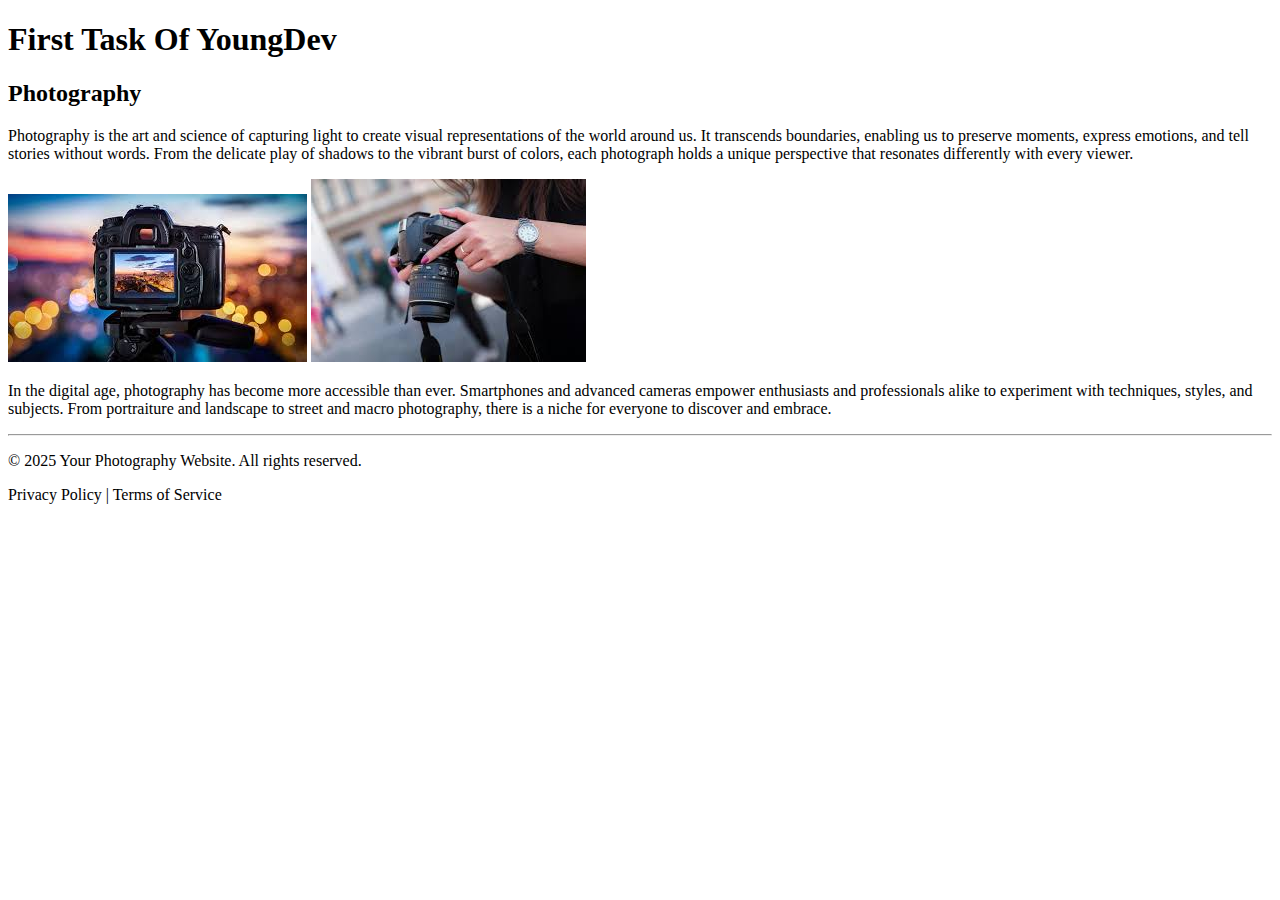
<file: task1/index.html>
<!DOCTYPE html>
<html lang="en">
<head>
    <meta charset="UTF-8">
    <meta name="viewport" content="width=device-width, initial-scale=1.0">
    <title>Document</title>
</head>
<body>
    <div><h1>First Task Of YoungDev</h1></div>
    <div><h2>Photography</h2>
        <p>Photography is the art and science of capturing light to create visual representations of the world around us. It transcends boundaries, enabling us to preserve moments, express emotions, and tell stories without words. From the delicate play of shadows to the vibrant burst of colors, each photograph holds a unique perspective that resonates differently with every viewer.</p>
        <img src="img/pic1.jpg" alt="">
        <img src="img/pic2.jpg" alt="">
        <p>In the digital age, photography has become more accessible than ever. Smartphones and advanced cameras empower enthusiasts and professionals alike to experiment with techniques, styles, and subjects. From portraiture and landscape to street and macro photography, there is a niche for everyone to discover and embrace.</p>
    </div>
    <footer>
        <hr>
        <div>
          <p>&copy; 2025 Your Photography Website. All rights reserved.</p>
        </div>
        <div>
          <p>Privacy Policy | Terms of Service</p>
        </div>
      </footer>
      
</body>
</html>
</file>
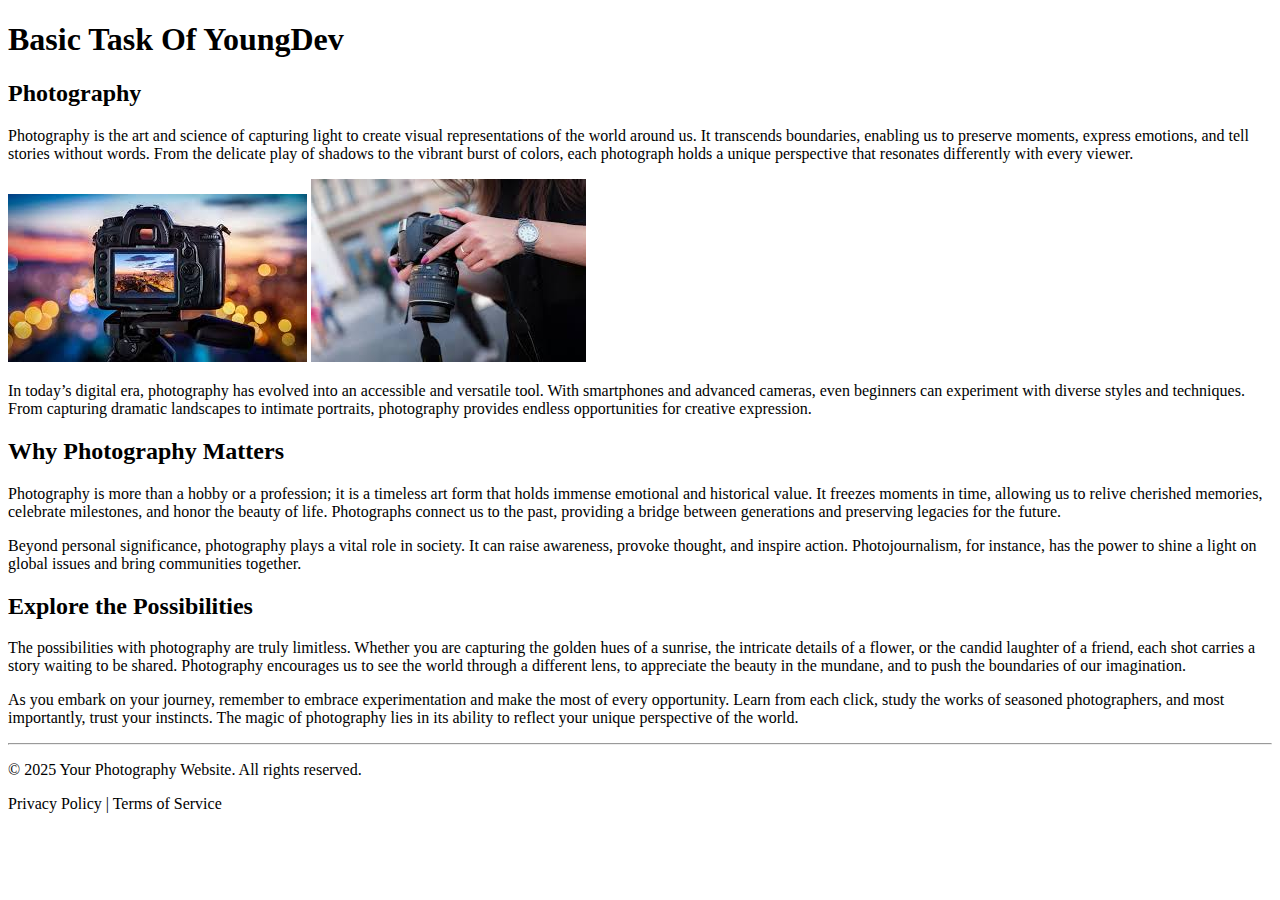
<file: Basic Task/task1/index.html>
<!DOCTYPE html>
<html lang="en">
<head>
    <meta charset="UTF-8">
    <meta name="viewport" content="width=device-width, initial-scale=1.0">
    <title>Document</title>
</head>
<body>
    <div><h1>Basic Task Of YoungDev</h1></div>
    <div><h2>Photography</h2>
        <p>Photography is the art and science of capturing light to create visual representations of the world around us. It transcends boundaries, enabling us to preserve moments, express emotions, and tell stories without words. From the delicate play of shadows to the vibrant burst of colors, each photograph holds a unique perspective that resonates differently with every viewer.</p>
        <img src="img/pic1.jpg" alt="">
        <img src="img/pic2.jpg" alt="">
        <p>
          In today’s digital era, photography has evolved into an accessible and versatile tool. With smartphones and 
          advanced cameras, even beginners can experiment with diverse styles and techniques. From capturing dramatic 
          landscapes to intimate portraits, photography provides endless opportunities for creative expression.
        </p>
      </div>
  
      <div>
        <h2>Why Photography Matters</h2>
        <p>
          Photography is more than a hobby or a profession; it is a timeless art form that holds immense emotional and 
          historical value. It freezes moments in time, allowing us to relive cherished memories, celebrate milestones, 
          and honor the beauty of life. Photographs connect us to the past, providing a bridge between generations and 
          preserving legacies for the future.
        </p>
        <p>
          Beyond personal significance, photography plays a vital role in society. It can raise awareness, provoke thought, 
          and inspire action. Photojournalism, for instance, has the power to shine a light on global issues and bring 
          communities together.
        </p>
      </div>
  
      <div>
        <h2>Explore the Possibilities</h2>
        <p>
          The possibilities with photography are truly limitless. Whether you are capturing the golden hues of a sunrise, 
          the intricate details of a flower, or the candid laughter of a friend, each shot carries a story waiting to be 
          shared. Photography encourages us to see the world through a different lens, to appreciate the beauty in the 
          mundane, and to push the boundaries of our imagination.
        </p>
        <p>
          As you embark on your journey, remember to embrace experimentation and make the most of every opportunity. Learn 
          from each click, study the works of seasoned photographers, and most importantly, trust your instincts. The magic 
          of photography lies in its ability to reflect your unique perspective of the world.
        </p>
      </div>
    </div>
  
    <footer>
      <hr>
      <div>
        <p>&copy; 2025 Your Photography Website. All rights reserved.</p>
      </div>
      <div>
        <p>Privacy Policy | Terms of Service</p>
      </div>
    </footer>
      
</body>
</html>
</file>
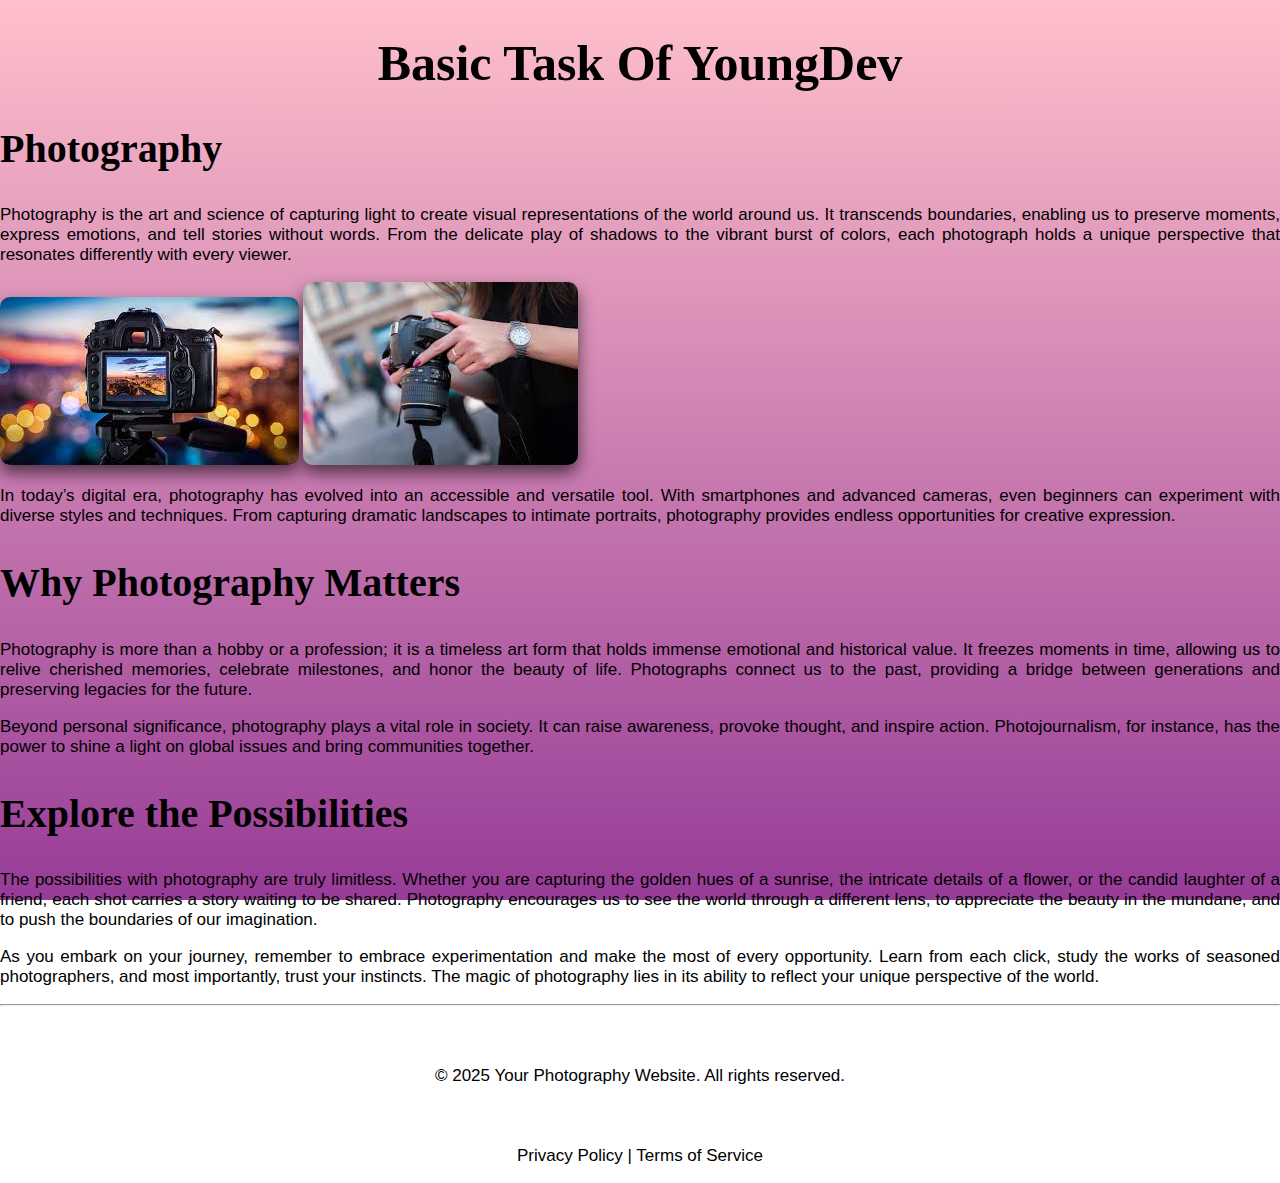
<file: Basic Task/task2/index.html>
<!DOCTYPE html>
<html lang="en">
<head>
  <link rel="stylesheet" href="css/style.css">
    <meta charset="UTF-8">
    <meta name="viewport" content="width=device-width, initial-scale=1.0">
    <title>Document</title>
</head>
<body>
    <div><h1>Basic Task Of YoungDev</h1></div>
    <div><h2>Photography </h2>
        <p>Photography is the art and science of capturing light to create visual representations of the world around us. It transcends boundaries, enabling us to preserve moments, express emotions, and tell stories without words. From the delicate play of shadows to the vibrant burst of colors, each photograph holds a unique perspective that resonates differently with every viewer.</p>
        <img src="img/pic1.jpg" alt="">
        <img src="img/pic2.jpg" alt="">
        <p>
          In today’s digital era, photography has evolved into an accessible and versatile tool. With smartphones and 
          advanced cameras, even beginners can experiment with diverse styles and techniques. From capturing dramatic 
          landscapes to intimate portraits, photography provides endless opportunities for creative expression.
        </p>
      </div>
  
      <div>
        <h2>Why Photography Matters</h2>
        <p>
          Photography is more than a hobby or a profession; it is a timeless art form that holds immense emotional and 
          historical value. It freezes moments in time, allowing us to relive cherished memories, celebrate milestones, 
          and honor the beauty of life. Photographs connect us to the past, providing a bridge between generations and 
          preserving legacies for the future.
        </p>
        <p>
          Beyond personal significance, photography plays a vital role in society. It can raise awareness, provoke thought, 
          and inspire action. Photojournalism, for instance, has the power to shine a light on global issues and bring 
          communities together.
        </p>
      </div>
  
      <div>
        <h2>Explore the Possibilities</h2>
        <p>
          The possibilities with photography are truly limitless. Whether you are capturing the golden hues of a sunrise, 
          the intricate details of a flower, or the candid laughter of a friend, each shot carries a story waiting to be 
          shared. Photography encourages us to see the world through a different lens, to appreciate the beauty in the 
          mundane, and to push the boundaries of our imagination.
        </p>
        <p>
          As you embark on your journey, remember to embrace experimentation and make the most of every opportunity. Learn 
          from each click, study the works of seasoned photographers, and most importantly, trust your instincts. The magic 
          of photography lies in its ability to reflect your unique perspective of the world.
        </p>
      </div>
    </div>
  
    <footer>
      <hr>
      <div>
        <p>&copy; 2025 Your Photography Website. All rights reserved.</p>
      </div>
      <div>
        <p>Privacy Policy | Terms of Service</p>
      </div>
    </footer>
      
</body>
</html>
</file>
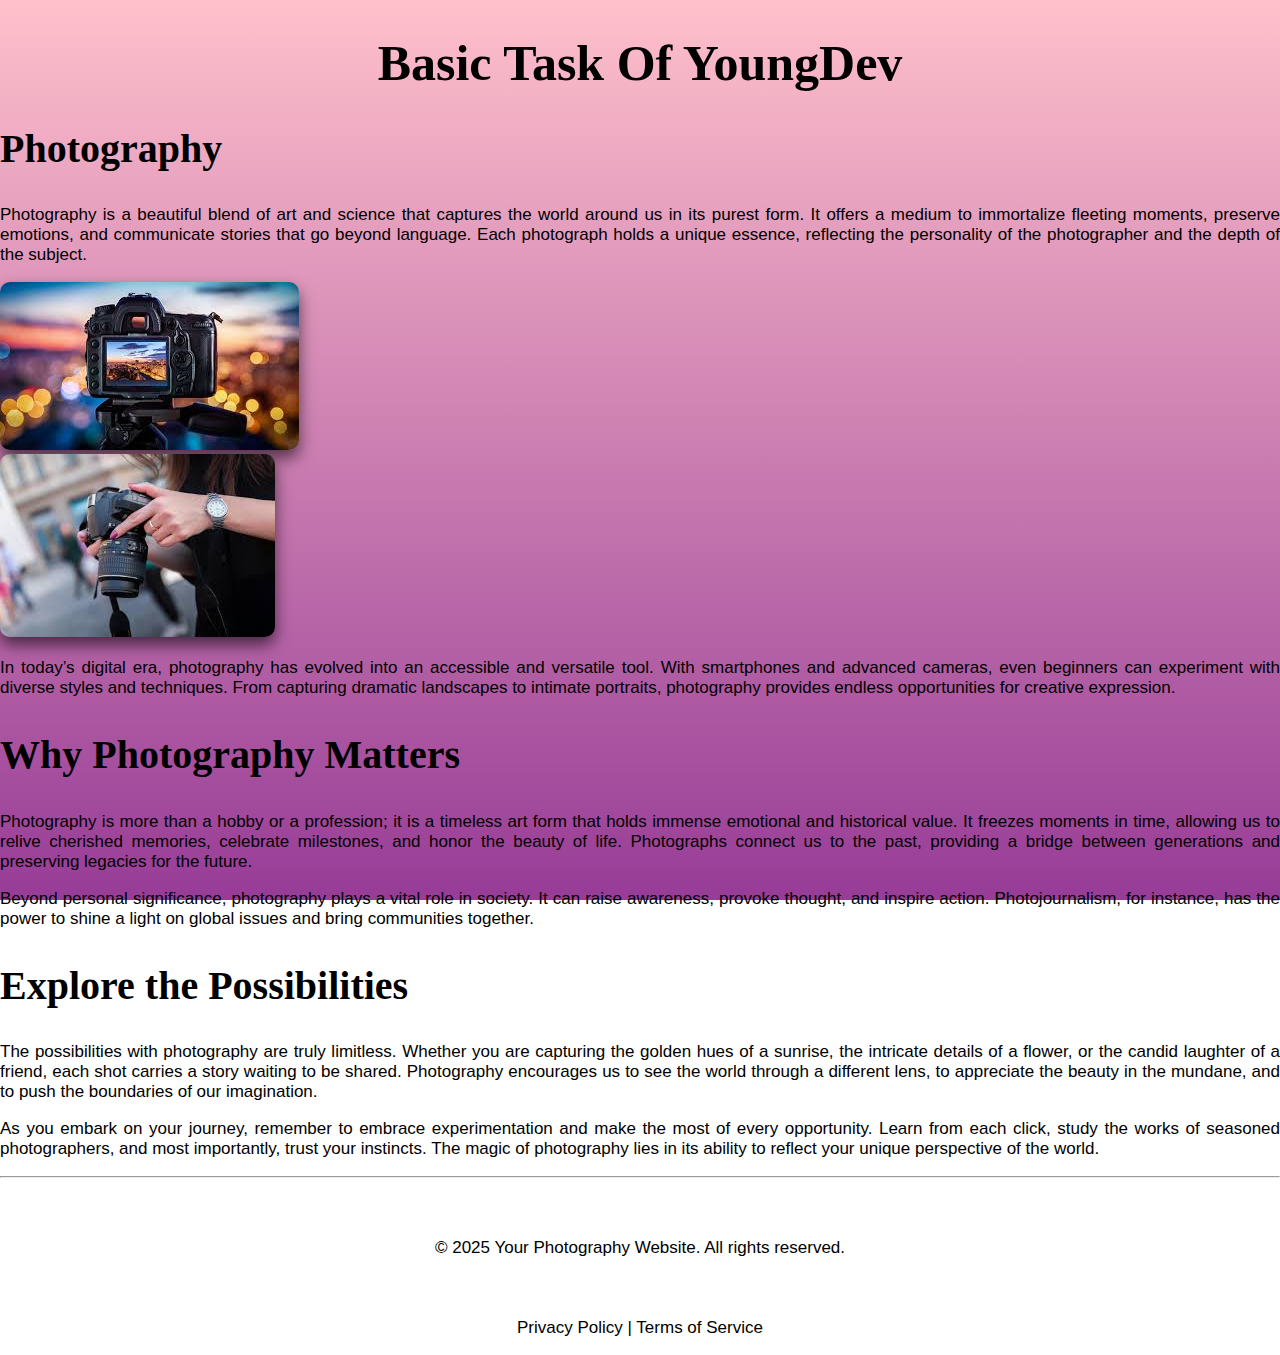
<file: Basic Task/task3/index.html>
<!DOCTYPE html>
<html lang="en">
<head>
  <link href="https://cdn.jsdelivr.net/npm/bootstrap@5.0.2/dist/css/bootstrap.min.css" rel="stylesheet" integrity="sha384-EVSTQN3/azprG1Anm3QDgpJLIm9Nao0Yz1ztcQTwFspd3yD65VohhpuuCOmLASjC" crossorigin="anonymous">
  <link rel="stylesheet" href="css/style.css">
  <meta charset="UTF-8">
  <meta name="viewport" content="width=device-width, initial-scale=1.0">
  <title>Document</title>
</head>
<body>
  <div class="container-fluid">
    <div>
      <h1>Basic Task Of YoungDev</h1>
    </div>

    <div>
      <h2>Photography</h2>
      <p>
        Photography is a beautiful blend of art and science that captures the world around us in its purest form. 
        It offers a medium to immortalize fleeting moments, preserve emotions, and communicate stories that go beyond 
        language. Each photograph holds a unique essence, reflecting the personality of the photographer and the 
        depth of the subject.
      </p>
      <div class="container">
        <div class="row justify-content-center">
          <div class="col-md-6 mb-3">
            <img src="img/pic1.jpg" class="img-fluid" alt="Photo 1">
          </div>
          <div class="col-md-6 mb-3">
            <img src="img/pic2.jpg" class="img-fluid" alt="Photo 2">
          </div>
        </div>
      </div>
      <p>
        In today’s digital era, photography has evolved into an accessible and versatile tool. With smartphones and 
        advanced cameras, even beginners can experiment with diverse styles and techniques. From capturing dramatic 
        landscapes to intimate portraits, photography provides endless opportunities for creative expression.
      </p>
    </div>

    <div>
      <h2>Why Photography Matters</h2>
      <p>
        Photography is more than a hobby or a profession; it is a timeless art form that holds immense emotional and 
        historical value. It freezes moments in time, allowing us to relive cherished memories, celebrate milestones, 
        and honor the beauty of life. Photographs connect us to the past, providing a bridge between generations and 
        preserving legacies for the future.
      </p>
      <p>
        Beyond personal significance, photography plays a vital role in society. It can raise awareness, provoke thought, 
        and inspire action. Photojournalism, for instance, has the power to shine a light on global issues and bring 
        communities together.
      </p>
    </div>

    <div>
      <h2>Explore the Possibilities</h2>
      <p>
        The possibilities with photography are truly limitless. Whether you are capturing the golden hues of a sunrise, 
        the intricate details of a flower, or the candid laughter of a friend, each shot carries a story waiting to be 
        shared. Photography encourages us to see the world through a different lens, to appreciate the beauty in the 
        mundane, and to push the boundaries of our imagination.
      </p>
      <p>
        As you embark on your journey, remember to embrace experimentation and make the most of every opportunity. Learn 
        from each click, study the works of seasoned photographers, and most importantly, trust your instincts. The magic 
        of photography lies in its ability to reflect your unique perspective of the world.
      </p>
    </div>
  </div>

  <footer>
    <hr>
    <div>
      <p>&copy; 2025 Your Photography Website. All rights reserved.</p>
    </div>
    <div>
      <p>Privacy Policy | Terms of Service</p>
    </div>
  </footer>

  <script src="https://cdn.jsdelivr.net/npm/@popperjs/core@2.9.2/dist/umd/popper.min.js" integrity="sha384-IQsoLXl5PILFhosVNubq5LC7Qb9DXgDA9i+tQ8Zj3iwWAwPtgFTxbJ8NT4GN1R8p" crossorigin="anonymous"></script>
  <script src="https://cdn.jsdelivr.net/npm/bootstrap@5.0.2/dist/js/bootstrap.min.js" integrity="sha384-cVKIPhGWiC2Al4u+LWgxfKTRIcfu0JTxR+EQDz/bgldoEyl4H0zUF0QKbrJ0EcQF" crossorigin="anonymous"></script>
</body>
</html>
</file>
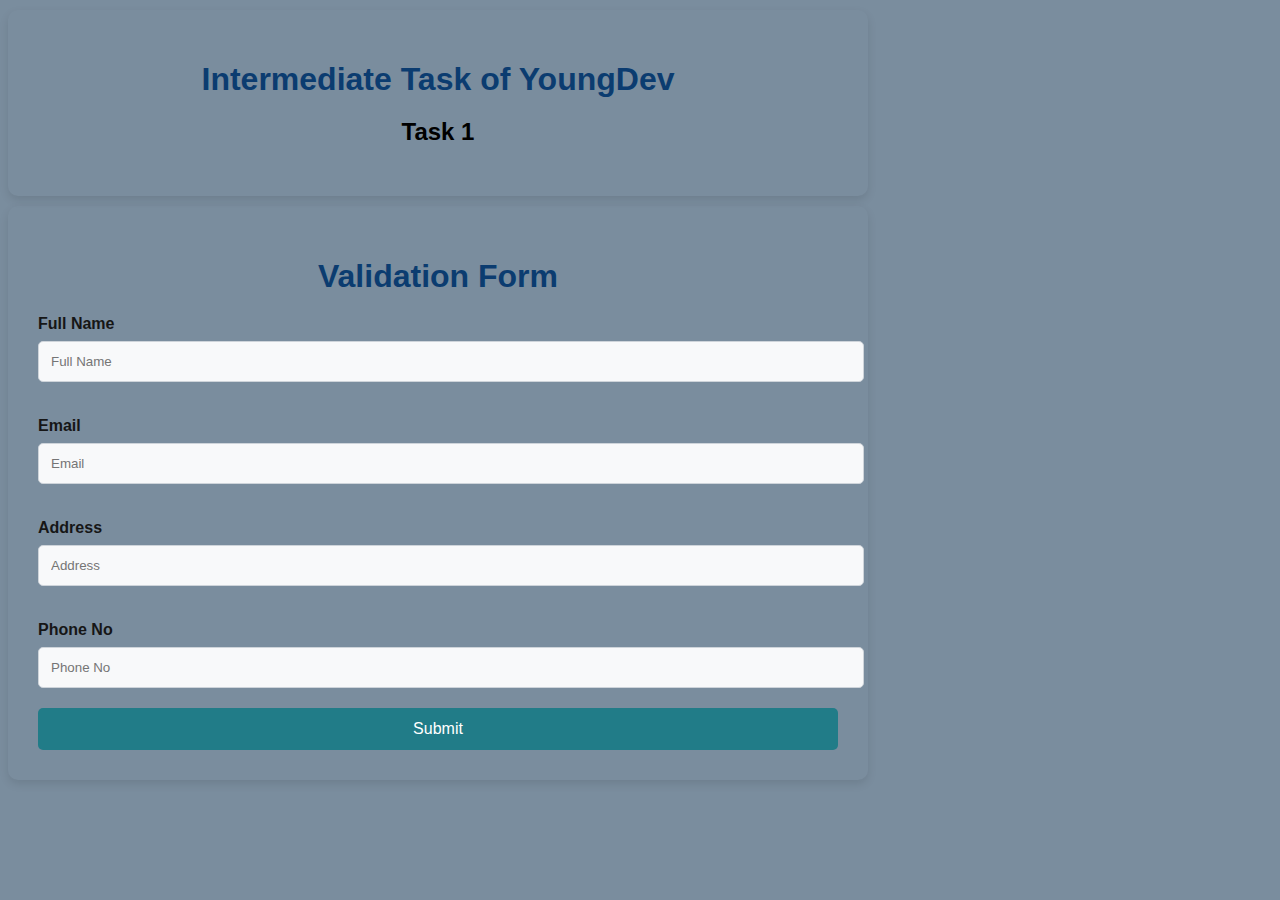
<file: Intermediate Task/task1/index.html>
<!DOCTYPE html>
<html lang="en">
<head>
    <link href="https://cdn.jsdelivr.net/npm/bootstrap@5.0.2/dist/css/bootstrap.min.css" rel="stylesheet" integrity="sha384-EVSTQN3/azprG1Anm3QDgpJLIm9Nao0Yz1ztcQTwFspd3yD65VohhpuuCOmLASjC" crossorigin="anonymous">
    <meta charset="UTF-8">
    <meta name="viewport" content="width=device-width, initial-scale=1.0">
    <title>Validation Form</title>
    <style>
        body {
            background-color: #7a8d9e; /* Light blue background */
            font-family: 'Arial', sans-serif;
        }
        .container {
            max-width: 800px;
            margin-top: 10px;
            padding: 30px;
            border-radius: 10px;
            box-shadow: 0 4px 10px rgba(0, 0, 0, 0.1);
        }
        h1 {
            text-align: center;
            color: #0b3c70; /* Blue header color */
            margin-bottom: 20px;
        }
        label {
            font-weight: bold;
            margin-top: 15px;
            color: #161616; /* Dark grey text */
            display: block;
        }
        input {
            width: 100%;
            padding: 12px;
            margin-top: 8px;
            margin-bottom: 20px;
            border: 1px solid #ced4da;
            border-radius: 5px;
            background-color: #f8f9fa; /* Light gray background */
            color: #495057;
        }
        input:focus {
            outline: none;
            border-color: #007bff; /* Blue border when focused */
            box-shadow: 0 0 5px rgba(0, 123, 255, 0.25);
        }
        .btn-submit {
            background-color: #217c88; /* Green button */
            color: white;
            padding: 12px;
            border: none;
            border-radius: 5px;
            cursor: pointer;
            width: 100%;
            font-size: 16px;
        }
        .btn-submit:hover {
            background-color: #217c88; /* Darker green on hover */
        }
        .btn-submit:active {
            background-color: #217c88; /* Even darker green on click */
        }
        .error {
            color: red;
            font-size: 12px;
        }
    </style>
</head>
<body>
    <div class="container">
        <h1 >Intermediate Task of YoungDev</h1>
        <h2 style="text-align: center;">Task 1</h2>
    </div>
    
    <div class="container">
        <h1>Validation Form</h1>
        <form id="validationForm">
            <label for="fullName">Full Name</label>
            <input type="text" id="fullName" placeholder="Full Name">
            <div id="fullNameError" class="error"></div>

            <label for="email">Email</label>
            <input type="email" id="email" placeholder="Email">
            <div id="emailError" class="error"></div>

            <label for="address">Address</label>
            <input type="text" id="address" placeholder="Address">
            <div id="addressError" class="error"></div>

            <label for="phone">Phone No</label>
            <input type="tel" id="phone" placeholder="Phone No">
            <div id="phoneError" class="error"></div>

            <button type="submit" class="btn-submit">Submit</button>
        </form>
    </div>

    <script>
        document.getElementById("validationForm").addEventListener("submit", function(event) {
            event.preventDefault();

            // Reset previous error messages
            document.getElementById("fullNameError").textContent = "";
            document.getElementById("emailError").textContent = "";
            document.getElementById("addressError").textContent = "";
            document.getElementById("phoneError").textContent = "";

            // Validation flag
            let isValid = true;

            // Full Name Validation
            const fullName = document.getElementById("fullName").value;
            if (fullName.trim() === "") {
                document.getElementById("fullNameError").textContent = "Full Name is required.";
                isValid = false;
            }

            // Email Validation
            const email = document.getElementById("email").value;
            const emailRegex = /^[a-zA-Z0-9._-]+@[a-zA-Z0-9.-]+\.[a-zA-Z]{2,6}$/;
            if (email.trim() === "" || !emailRegex.test(email)) {
                document.getElementById("emailError").textContent = "Please enter a valid email address.";
                isValid = false;
            }

            // Address Validation
            const address = document.getElementById("address").value;
            if (address.trim() === "") {
                document.getElementById("addressError").textContent = "Address is required.";
                isValid = false;
            }

            // Phone Validation
            const phone = document.getElementById("phone").value;
            const phoneRegex = /^[0-9]{11}$/;
            if (phone.trim() === "" || !phoneRegex.test(phone)) {
                document.getElementById("phoneError").textContent = "Please enter a valid phone number (11 digits).";
                isValid = false;
            }

            // Submit form if valid
            if (isValid) {
                alert("Form submitted successfully!");
            }
        });
    </script>

<script src="https://cdn.jsdelivr.net/npm/@popperjs/core@2.9.2/dist/umd/popper.min.js" integrity="sha384-IQsoLXl5PILFhosVNubq5LC7Qb9DXgDA9i+tQ8Zj3iwWAwPtgFTxbJ8NT4GN1R8p" crossorigin="anonymous"></script>
<script src="https://cdn.jsdelivr.net/npm/bootstrap@5.0.2/dist/js/bootstrap.min.js" integrity="sha384-cVKIPhGWiC2Al4u+LWgxfKTRIcfu0JTxR+EQDz/bgldoEyl4H0zUF0QKbrJ0EcQF" crossorigin="anonymous"></script>
</body>
</html>
</file>
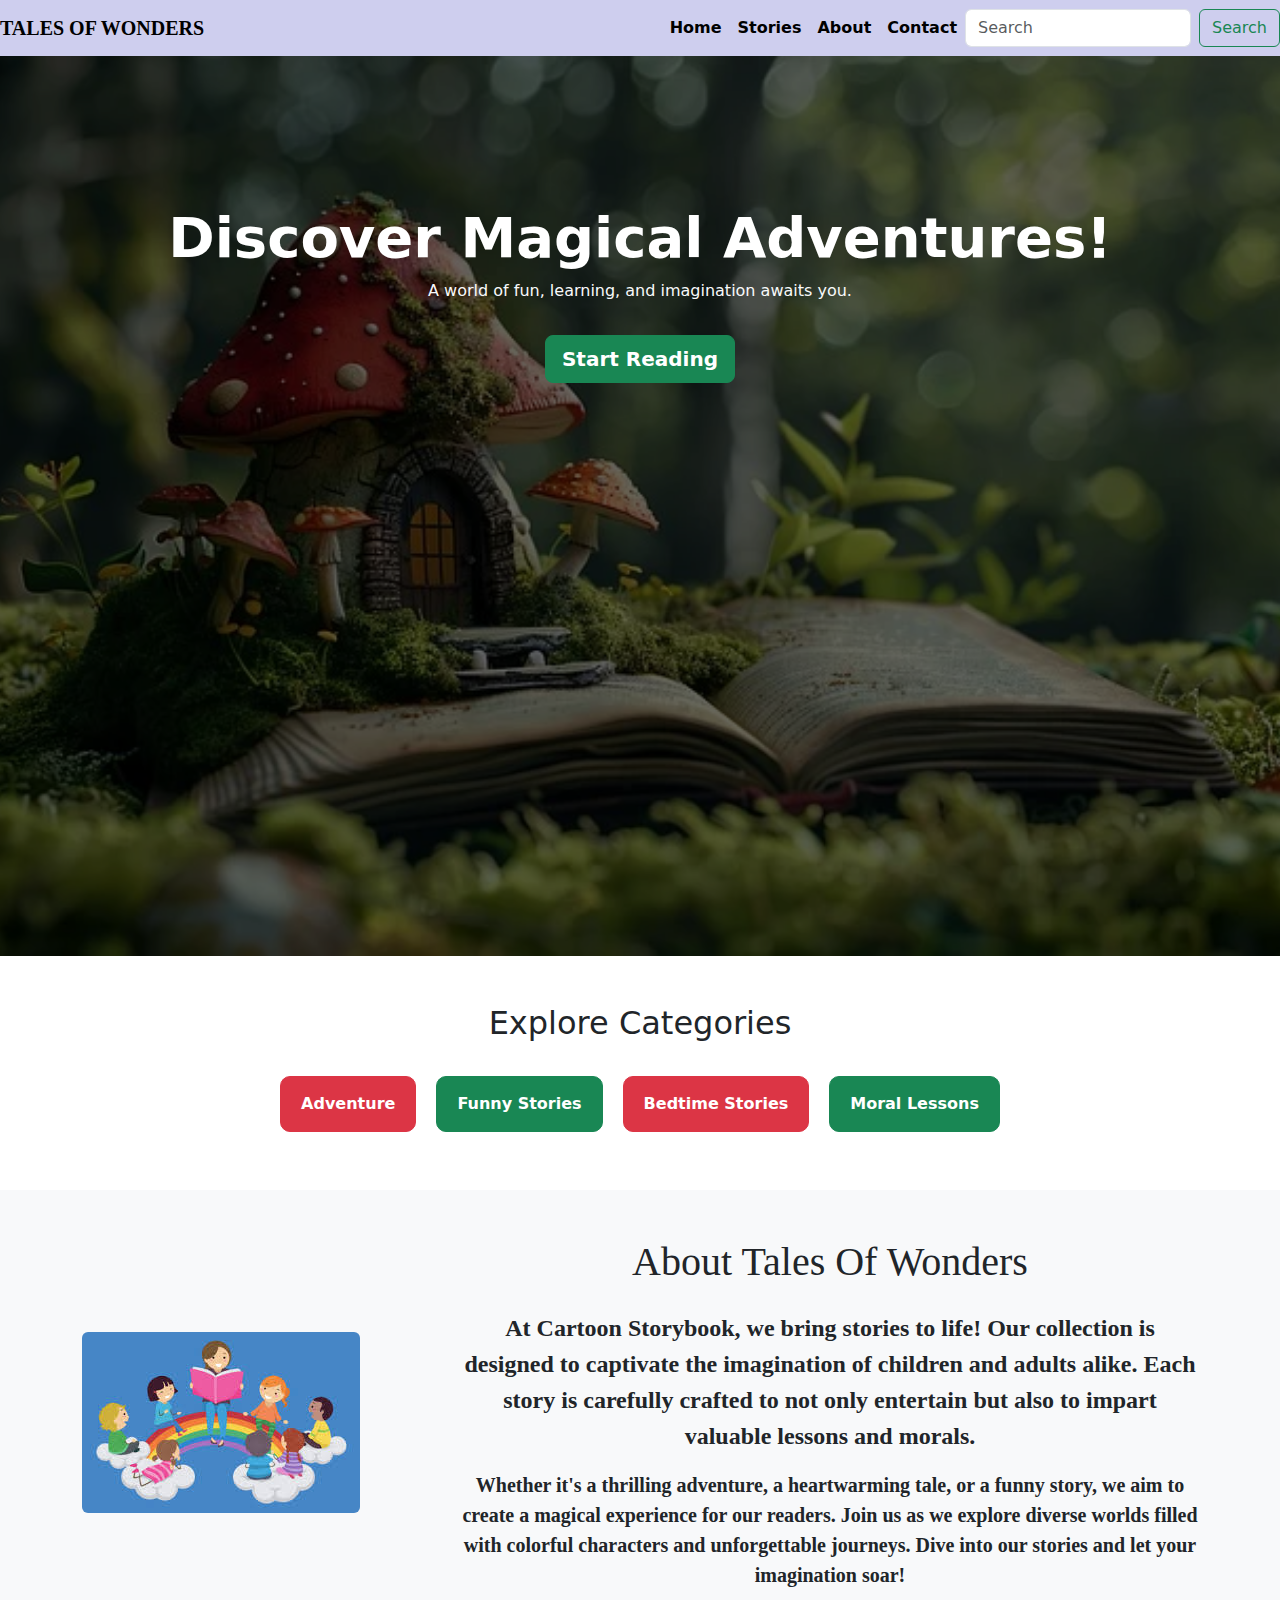
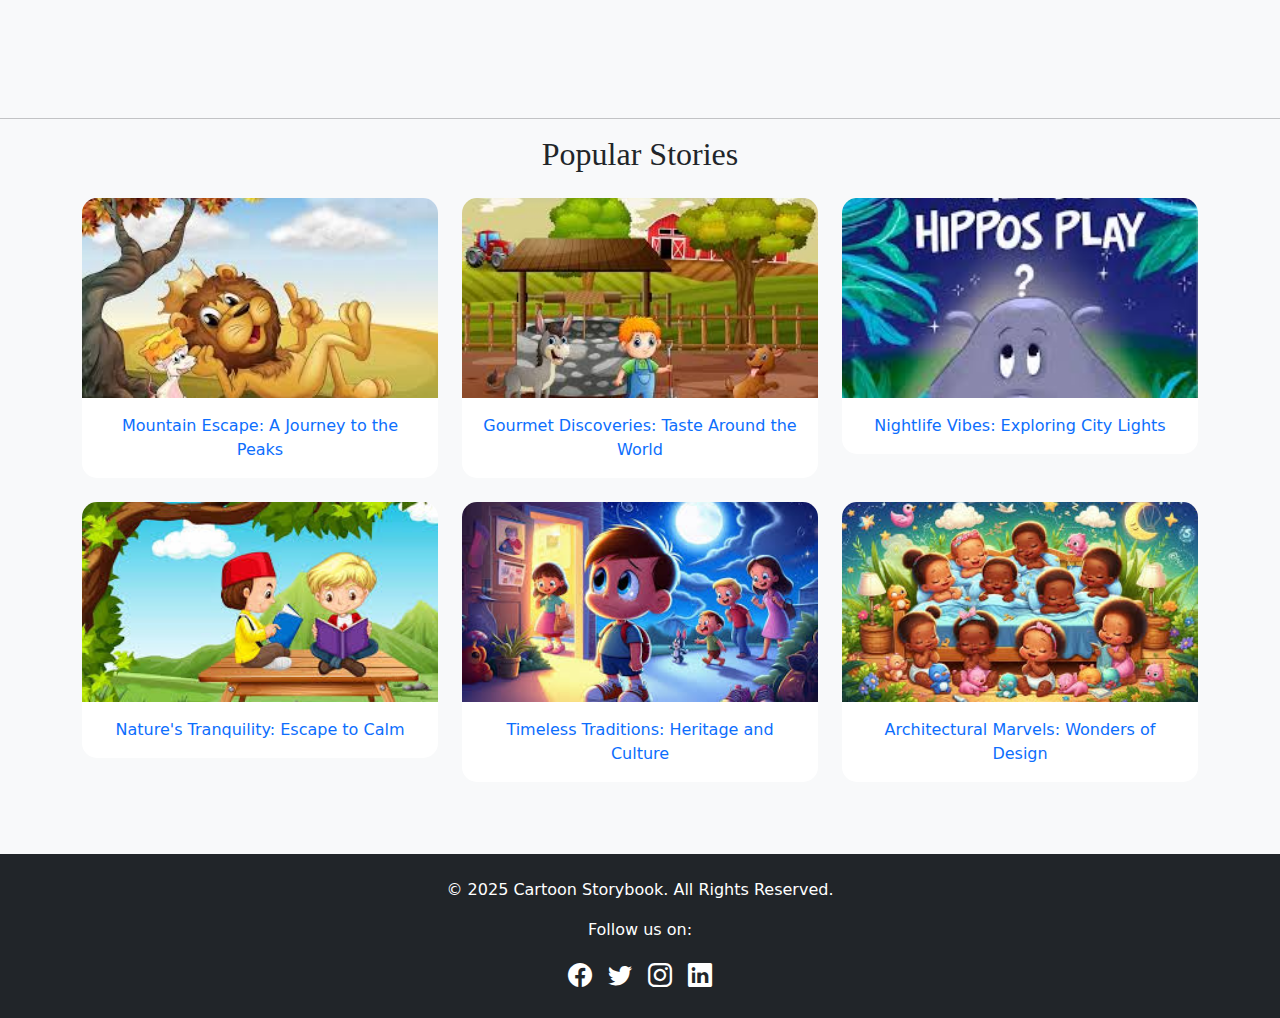
<file: Intermediate Task/task2/index.html>
<!DOCTYPE html>
<html lang="en">
<head>
    <meta charset="UTF-8">
    <meta name="viewport" content="width=device-width, initial-scale=1.0">
    <title>Cartoon Storybook</title>
    
    <link href="https://cdn.jsdelivr.net/npm/bootstrap@5.3.0/dist/css/bootstrap.min.css" rel="stylesheet">
    <link href="https://cdn.jsdelivr.net/npm/bootstrap-icons/font/bootstrap-icons.css" rel="stylesheet">
    <style>

        .hero-section {
            background: linear-gradient(rgba(0, 0, 0, 0.5), rgba(0, 0, 0, 0.5)), url('https://images.unsplash.com/photo-1547459087-830f17ee9c56?crop=entropy&cs=tinysrgb&fit=max&fm=jpg&q=80&w=1080') center/cover no-repeat;
            color: white;
            padding: 100px 0;
        }

        .category-link {
            padding: 15px 20px;
            margin: 10px;
            border-radius: 10px;
            text-decoration: none;
            font-weight: bold;
        }

        

        
        .card {
            border: none;
            border-radius: 15px;
            overflow: hidden;
            transition: transform 0.3s;
        }

        .card:hover {
            transform: scale(1.05);
        }

    </style>
</head>
<body>

    <nav class="navbar navbar-expand-lg navbar-light " style="background-color:#ceceee;">
        
            <a class="navbar-brand fw-bold" style="font-family: cursive;"  href="#">TALES OF WONDERS</a>
            <button class="navbar-toggler" type="button" data-bs-toggle="collapse" data-bs-target="#navbarNav" aria-controls="navbarNav" aria-expanded="false" aria-label="Toggle navigation">
                <span class="navbar-toggler-icon"></span>
            </button>
            <div class="collapse navbar-collapse" id="navbarNav">
                <ul class="navbar-nav ms-auto">
                    <li class="nav-item"><a class="nav-link fw-bold text-black" href="#">Home</a></li>
                    <li class="nav-item"><a class="nav-link fw-bold text-black" href="#">Stories</a></li>
                    <li class="nav-item"><a class="nav-link fw-bold text-black" href="#">About</a></li>
                    <li class="nav-item"><a class="nav-link fw-bold text-black" href="#">Contact</a></li>
                </ul>
                <form class="d-flex">
                    <input class="form-control me-2" type="search" placeholder="Search" aria-label="Search">
                    <button class="btn btn-outline-success" type="submit">Search</button>
                  </form>            </div>
    </nav>

    
    <section class="hero-section text-center" style="background-image: url('img/img1.webp'); background-size: cover; background-position: center; height: 100vh; position: relative;">
        <div class="overlay" style="position: absolute; top: 0; left: 0; right: 0; bottom: 0; background: rgba(0, 0, 0, 0.6);"></div>
        <div class="container position-relative" style="z-index: 1;">
            <h1 class="display-4 fw-bold text-white mt-5">Discover Magical Adventures!</h1>
            <p class=" text-light">A world of fun, learning, and imagination awaits you.</p>
            <a href="#" class="btn btn-lg btn-success fw-bold mt-3">Start Reading</a>
        </div>
    </section>


    <section class="categories py-5">
        <div class="container text-center">
            <h2 class="mb-4">Explore Categories</h2>
            <div class="d-flex flex-wrap justify-content-center">
                <a href="#" class="category-link btn btn-danger" >Adventure</a>
                <a href="#" class="category-link btn btn-success">Funny Stories</a>
                <a href="#" class="category-link btn btn-danger">Bedtime Stories</a>
                <a href="#" class="category-link btn btn-success">Moral Lessons</a>

            </div>
        </div>
    </section>
   
    <section class="about py-5 bg-light">
        <div class="container">
            <div class="row align-items-center">
                <div class="col-md-4">
                    <img src="img/img8.jpg" alt="Story Time" class="img-fluid rounded" style="max-height: 300px; object-fit: cover;">
                </div>
                <div class="col-md-8">
                    <h1 class="mb-4 text-center" style="font-family: 'Times New Roman', Times, serif;">About Tales Of Wonders</h1>
                    <p class="text-dark fs-4 text-center" style="font-family: 'Times New Roman', Times, serif;"><b>At Cartoon Storybook, we bring stories to life! Our collection is designed to captivate the imagination of children and adults alike. Each story is carefully crafted to not only entertain but also to impart valuable lessons and morals.</p>
                    <p class="text-dark fs-5 text-center" style="font-family: 'Times New Roman', Times, serif">Whether it's a thrilling adventure, a heartwarming tale, or a funny story, we aim to create a magical experience for our readers. Join us as we explore diverse worlds filled with colorful characters and unforgettable journeys. Dive into our stories and let your imagination soar!</b></p>
                </div>
            </div>
        </div>
        
    </section>


    
    <section class="popular-stories py-5 bg-light">
        <hr>
        <div class="container">
            <h2 class="text-center mb-4" style="font-family: 'Times New Roman', Times, serif;">Popular Stories</h2>
            <div class="row">
                <div class="col-md-4 mb-4">
                    <div class="card text-center">
                        <img src="img/img6.jpg" alt="Mountain Escape" class="card-img-top img-fluid" style="height: 200px; object-fit: cover;">
                        <div class="card-body">
                            <a href="#" class="text-decoration-none">Mountain Escape: A Journey to the Peaks</a>
                        </div>
                    </div>
                </div>
                <div class="col-md-4 mb-4">
                    <div class="card text-center">
                        <img src="img/img2.jpg" alt="Gourmet Discoveries" class="card-img-top img-fluid" style="height: 200px; object-fit: cover;">
                        <div class="card-body">
                            <a href="#" class="text-decoration-none">Gourmet Discoveries: Taste Around the World</a>
                        </div>
                    </div>
                </div>
                <div class="col-md-4 mb-4">
                    <div class="card text-center">
                        <img src="img/img3.jpg" alt="Nightlife Vibes" class="card-img-top img-fluid" style="height: 200px; object-fit: cover;">
                        <div class="card-body">
                            <a href="#" class="text-decoration-none">Nightlife Vibes: Exploring City Lights</a>
                        </div>
                    </div>
                </div>
                <div class="col-md-4 mb-4">
                    <div class="card text-center">
                        <img src="img/img4.jpg" alt="Nature's Tranquility" class="card-img-top img-fluid" style="height: 200px; object-fit: cover;">
                        <div class="card-body">
                            <a href="#" class="text-decoration-none">Nature's Tranquility: Escape to Calm</a>
                        </div>
                    </div>
                </div>
                <div class="col-md-4 mb-4">
                    <div class="card text-center">
                        <img src="img/img5.jpg" alt="Timeless Traditions" class="card-img-top img-fluid" style="height: 200px; object-fit: cover;">
                        <div class="card-body">
                            <a href="#" class="text-decoration-none">Timeless Traditions: Heritage and Culture</a>
                        </div>
                    </div>
                </div>
                <div class="col-md-4 mb-4">
                    <div class="card text-center">
                        <img src="img/img7.jpg" alt="Architectural Marvels" class="card-img-top img-fluid" style="height: 200px; object-fit: cover;">
                        <div class="card-body">
                            <a href="#" class="text-decoration-none">Architectural Marvels: Wonders of Design</a>
                        </div>
                    </div>
                </div>
            </div>
        </div>
    </section>
    

    <footer class="bg-dark text-white py-4">
        <div class="container text-center">
            <p>&copy; 2025 Cartoon Storybook. All Rights Reserved.</p>
            <p>Follow us on:</p>
            <div class="d-flex justify-content-center gap-3">
                <a href="#" class="text-white fs-4" aria-label="Facebook">
                    <i class="bi bi-facebook"></i>
                </a>
                <a href="#" class="text-white fs-4" aria-label="Twitter">
                    <i class="bi bi-twitter"></i>
                </a>
                <a href="#" class="text-white fs-4" aria-label="Instagram">
                    <i class="bi bi-instagram"></i>
                </a>
                <a href="#" class="text-white fs-4" aria-label="LinkedIn">
                    <i class="bi bi-linkedin"></i>
                </a>
            </div>
        </div>
    </footer>
   
    <script src="https://cdn.jsdelivr.net/npm/bootstrap@5.3.0/dist/js/bootstrap.bundle.min.js"></script>
</body>
</html>
</file>
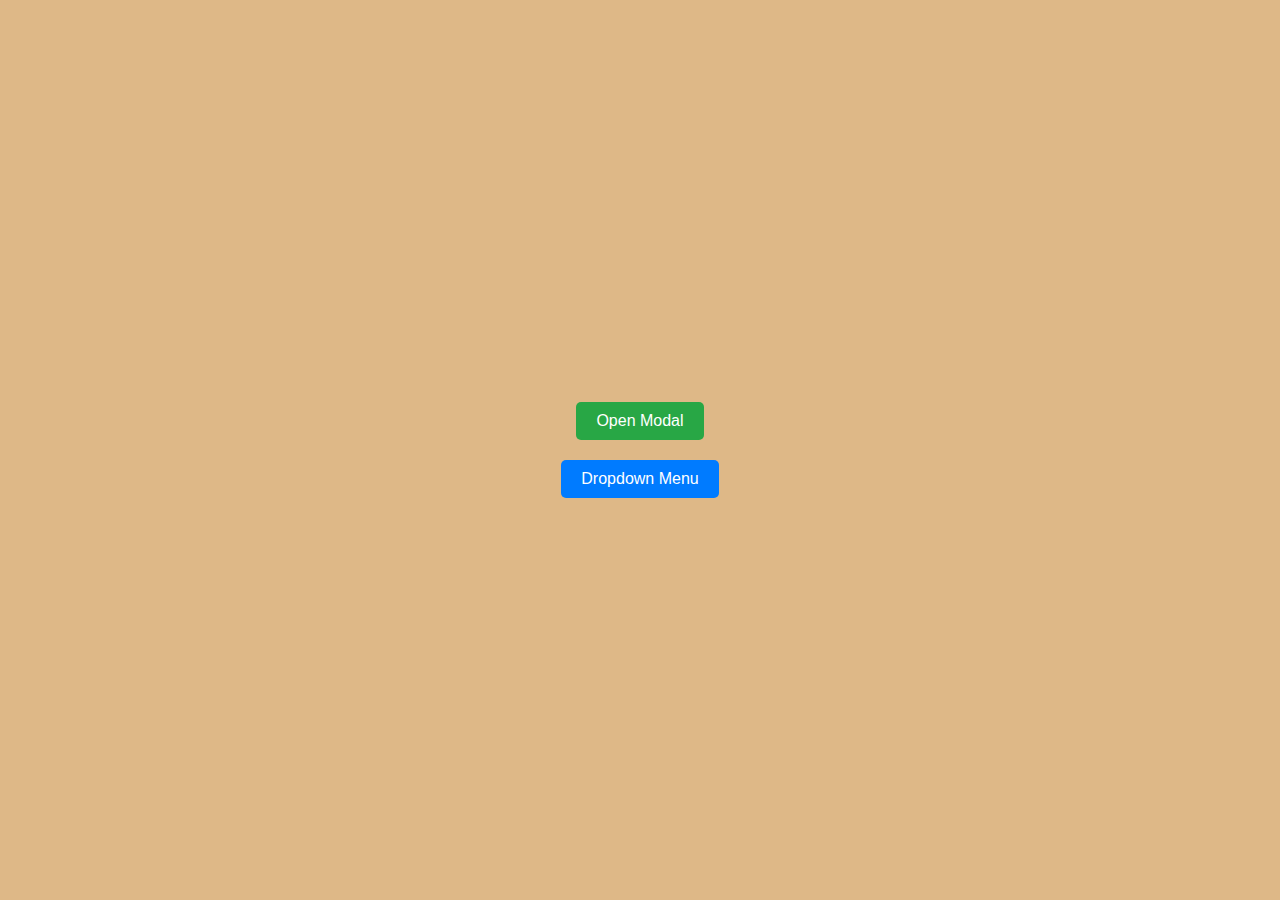
<file: Intermediate Task/task3/index.html>
<!DOCTYPE html>
<html lang="en">
<head>
  <meta charset="UTF-8">
  <meta name="viewport" content="width=device-width, initial-scale=1.0">
  <title>Interactive Features</title>
  <style>
    body {
      font-family: Arial, sans-serif;
      margin: 0;
      padding: 0;
      background-color: burlywood;
      display: flex;
      flex-direction: column;
      align-items: center;
      justify-content: center;
      min-height: 100vh;
    }

    button {
      padding: 10px 20px;
      border: none;
      border-radius: 5px;
      font-size: 16px;
      cursor: pointer;
      margin: 10px;
    }

    .modal {
      display: none;
      position: fixed;
      top: 0;
      left: 0;
      width: 100%;
      height: 100%;
      background-color: rgba(0, 0, 0, 0.5);
      z-index: 1000;
      animation: fadeIn 0.3s ease;
    }

    .modal-content {
      position: relative;
      background-color: white;
      margin: 10% auto;
      padding: 20px;
      border-radius: 10px;
      max-width: 400px;
      text-align: center;
      box-shadow: 0 4px 8px rgba(0, 0, 0, 0.3);
      animation: slideDown 0.4s ease;
    }

    .close {
      position: absolute;
      top: 10px;
      right: 15px;
      color: #444;
      font-size: 20px;
      font-weight: bold;
      cursor: pointer;
      transition: color 0.3s;
    }

    .close:hover {
      color: red;
    }

    .dropdown {
      position: relative;
      display: inline-block;
    }

    .dropdown-toggle {
      background-color: #007bff;
      color: white;
      padding: 10px 20px;
      border: none;
      border-radius: 5px;
      font-size: 16px;
      cursor: pointer;
      transition: background-color 0.3s ease;
    }

    .dropdown-toggle:hover {
      background-color: #0056b3;
    }

    .dropdown-content {
      display: none;
      position: absolute;
      background-color: white;
      min-width: 160px;
      box-shadow: 0 4px 6px rgba(0, 0, 0, 0.2);
      border-radius: 5px;
      z-index: 1000;
      animation: fadeIn 0.3s ease;
    }

    .dropdown-content a {
      color: black;
      padding: 12px 16px;
      text-decoration: none;
      display: block;
      border-bottom: 1px solid #ddd;
      transition: background-color 0.3s ease;
    }

    .dropdown-content a:last-child {
      border-bottom: none;
    }

    .dropdown-content a:hover {
      background-color: #f1f1f1; 
    }

    .dropdown:hover .dropdown-content {
      display: block ;
    }

    @keyframes fadeIn {
      from {
        opacity: 0;
      }
      to {
        opacity: 1;
      }
    }

    @keyframes slideDown {
      from {
        transform: translateY(-20px);
      }
      to {
        transform: translateY(0);
      }
    }
  </style>
</head>
<body>

  <div id="myModal" class="modal">
    <div class="modal-content">
      <span class="close">&times;</span>
      <h2>Welcome!</h2>
      <p>This is an enhanced modal popup with smooth animations and better design.</p>
    </div>
  </div>

  <button id="openModal" style="background-color: #28a745; color: white;">Open Modal</button>

  <div class="dropdown">
    <button class="dropdown-toggle">Dropdown Menu</button>
    <div class="dropdown-content">
      <a href="#">Option 1</a>
      <a href="#">Option 2</a>
      <a href="#">Option 3</a>
    </div>
  </div>

  <script>
    const modal = document.getElementById("myModal");
    const openModalButton = document.getElementById("openModal");
    const closeModalButton = document.querySelector(".close");

    openModalButton.addEventListener("click", () => {
      modal.style.display = "block";
    });

    closeModalButton.addEventListener("click", () => {
      modal.style.display = "none";
    });

    window.addEventListener("click", (event) => {
      if (event.target === modal) {
        modal.style.display = "none";
      }
    });
  </script>
</body>
</html>
</file>
<file: Basic Task/task2/css/style.css>
body{
    background-image: linear-gradient( pink,rgb(151, 60, 151));
    background-size: cover;
    background-attachment: fixed;
    margin: 0 auto;
}

h1{ 
    color: black;
    font-size: 50px;
    text-align: center;
    margin-top: 0 auto;
    
}

h2{
    color: black;
    font-size: 40px;
}

p{
    color: black;
    font-family: 'Gill Sans', 'Gill Sans MT', Calibri, 'Trebuchet MS', sans-serif;
    text-align: justify;
    font-size: 17px;
}

footer p {
    
    text-align: center;
    margin-top: 60px;
}

img {
    border-radius: 10px;
    box-shadow: 0 8px 16px rgba(0, 0, 0, 0.6);
    max-width: 100%; 
    height: auto; 
    transition: transform 0.3s ease, box-shadow 0.3s ease; 
}

img:hover {
    transform: scale(1.05);
    box-shadow: 0 12px 24px rgba(0, 0, 0, 0.3); 
}
</file>
<file: Basic Task/task3/css/style.css>
body{
    background-image: linear-gradient( pink,rgb(151, 60, 151));
    background-size: cover;
    background-attachment: fixed;
    margin: 0 auto;
}

h1{ 
    color: black;
    font-size: 50px;
    text-align: center;
    margin-top: 0 auto;
    
}

h2{
    color: black;
    font-size: 40px;
}

p{
    color: black;
    font-family: 'Gill Sans', 'Gill Sans MT', Calibri, 'Trebuchet MS', sans-serif;
    text-align: justify;
    font-size: 17px;
}

footer p {
    
    text-align: center;
    margin-top: 60px;
}

img {
    border-radius: 10px;
    box-shadow: 0 8px 16px rgba(0, 0, 0, 0.6);
    max-width: 100%; 
    height: auto; 
    transition: transform 0.3s ease, box-shadow 0.3s ease; 
}

img:hover {
    transform: scale(1.05);
    box-shadow: 0 12px 24px rgba(0, 0, 0, 0.3); 
}


@media (max-width: 768px) {
    h1 {
        font-size: 36px; 
    }

    h2 {
        font-size: 28px; 
    }

    p {
        font-size: 18px;
    }

    footer {
        font-size: 14px;
        padding: 10px 0;
    }
}


@media (max-width: 480px) {
    h1 {
        font-size: 28px; 
    }

    h2 {
        font-size: 22px; 
    }

    p {
        font-size: 16px;
    }

    footer {
        font-size: 12px;
        padding: 8px 0;
    }
}
</file>
